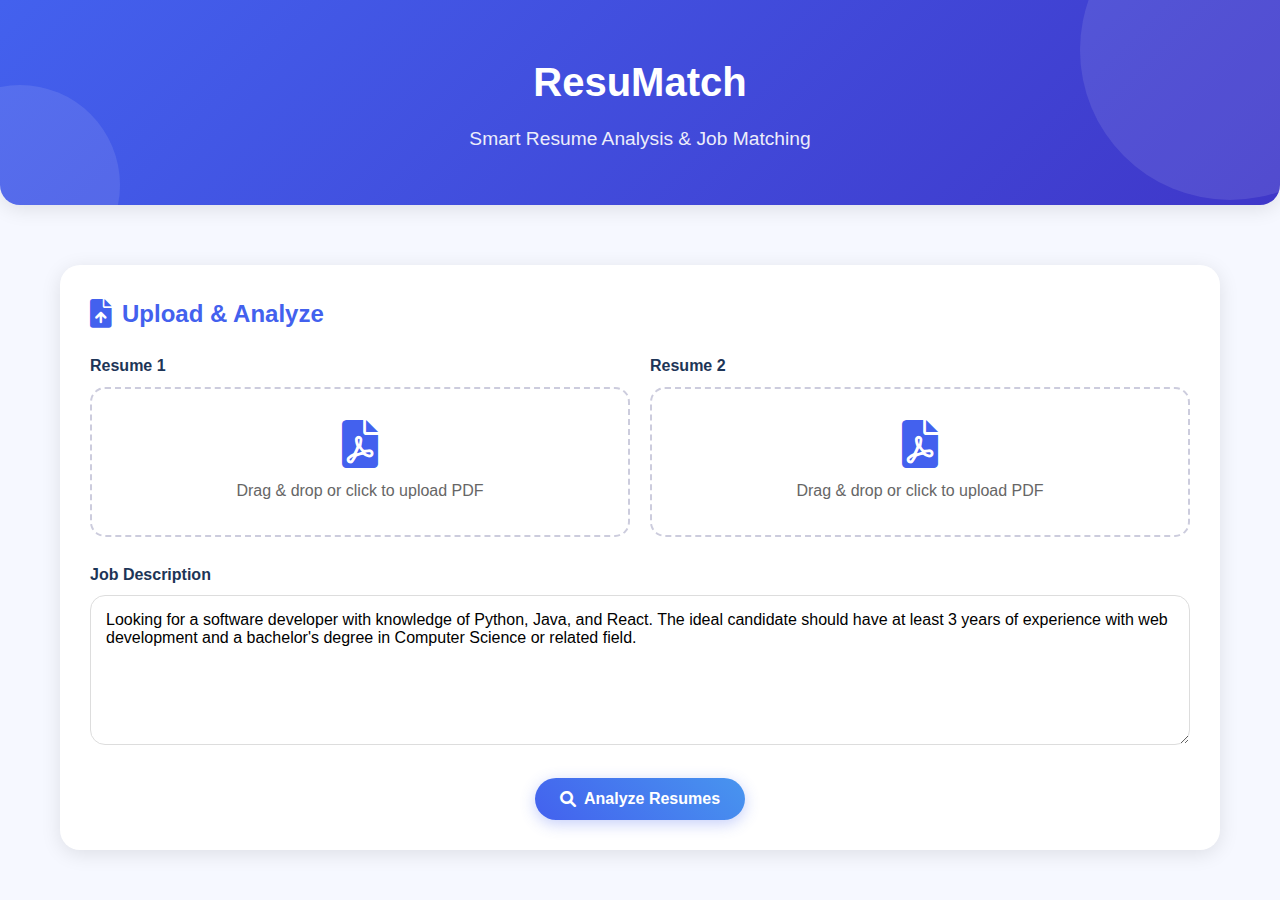
<file: resume/templates/index.html>
<!DOCTYPE html>
<html lang="en">
<head>
    <meta charset="UTF-8">
    <meta name="viewport" content="width=device-width, initial-scale=1.0">
    <title>ResuMatch - Resume Analyzer</title>
    <link href="https://cdnjs.cloudflare.com/ajax/libs/font-awesome/6.0.0-beta3/css/all.min.css" rel="stylesheet">
    <link href="https://cdnjs.cloudflare.com/ajax/libs/animate.css/4.1.1/animate.min.css" rel="stylesheet">
    <style>
        :root {
            --primary: #4361ee;
            --primary-light: #4895ef;
            --secondary: #3f37c9;
            --dark: #1d3557;
            --light: #f8f9fa;
            --success: #4cc9f0;
            --danger: #f72585;
            --warning: #ffbe0b;
            --shadow: 0 4px 20px rgba(0, 0, 0, 0.1);
            --transition: all 0.3s ease;
        }
        
        * {
            margin: 0;
            padding: 0;
            box-sizing: border-box;
            font-family: 'Segoe UI', Tahoma, Geneva, Verdana, sans-serif;
        }
        
        body {
            background-color: #f6f8ff;
            color: var(--dark);
            line-height: 1.6;
        }
        
        .container {
            max-width: 1200px;
            margin: 0 auto;
            padding: 20px;
        }
        
        header {
            background: linear-gradient(135deg, var(--primary), var(--secondary));
            color: white;
            padding: 30px 0;
            border-radius: 0 0 20px 20px;
            box-shadow: var(--shadow);
            margin-bottom: 40px;
            position: relative;
            overflow: hidden;
        }
        
        header::before {
            content: "";
            position: absolute;
            top: -100px;
            right: -100px;
            width: 300px;
            height: 300px;
            background: rgba(255, 255, 255, 0.1);
            border-radius: 50%;
        }
        
        header::after {
            content: "";
            position: absolute;
            bottom: -80px;
            left: -80px;
            width: 200px;
            height: 200px;
            background: rgba(255, 255, 255, 0.1);
            border-radius: 50%;
        }
        
        h1 {
            text-align: center;
            font-size: 2.5rem;
            font-weight: 700;
            margin-bottom: 10px;
            position: relative;
            z-index: 1;
        }
        
        .tagline {
            text-align: center;
            font-size: 1.2rem;
            opacity: 0.9;
            position: relative;
            z-index: 1;
        }
        
        .card {
            background: white;
            border-radius: 20px;
            box-shadow: var(--shadow);
            padding: 30px;
            margin-bottom: 30px;
            transition: var(--transition);
            position: relative;
            overflow: hidden;
            animation: fadeIn 0.5s ease-out;
        }
        
        .card:hover {
            transform: translateY(-5px);
            box-shadow: 0 8px 25px rgba(0, 0, 0, 0.15);
        }
        
        .card-title {
            font-size: 1.5rem;
            margin-bottom: 20px;
            color: var(--primary);
            display: flex;
            align-items: center;
        }
        
        .card-title i {
            margin-right: 10px;
            font-size: 1.8rem;
        }
        
        .form-group {
            margin-bottom: 25px;
        }
        
        label {
            display: block;
            margin-bottom: 8px;
            font-weight: 600;
            color: var(--dark);
        }
        
        .file-input-container {
            position: relative;
            width: 100%;
            height: 150px;
            border: 2px dashed #ccd;
            border-radius: 15px;
            display: flex;
            flex-direction: column;
            justify-content: center;
            align-items: center;
            cursor: pointer;
            transition: var(--transition);
            overflow: hidden;
        }
        
        .file-input-container:hover {
            border-color: var(--primary);
            background-color: rgba(67, 97, 238, 0.05);
        }
        
        .file-input-container i {
            font-size: 3rem;
            color: var(--primary);
            margin-bottom: 10px;
        }
        
        .file-input-container p {
            color: #666;
        }
        
        .file-input {
            position: absolute;
            width: 100%;
            height: 100%;
            top: 0;
            left: 0;
            opacity: 0;
            cursor: pointer;
        }
        
        .file-name {
            margin-top: 10px;
            padding: 5px 10px;
            background-color: var(--light);
            border-radius: 5px;
            font-size: 0.9rem;
            display: none;
            animation: fadeIn 0.3s;
        }
        
        textarea {
            width: 100%;
            min-height: 150px;
            padding: 15px;
            border-radius: 15px;
            border: 1px solid #ddd;
            font-size: 1rem;
            transition: var(--transition);
            resize: vertical;
        }
        
        textarea:focus {
            outline: none;
            border-color: var(--primary);
            box-shadow: 0 0 0 3px rgba(67, 97, 238, 0.2);
        }
        
        .btn {
            background: linear-gradient(45deg, var(--primary), var(--primary-light));
            color: white;
            border: none;
            padding: 12px 25px;
            border-radius: 50px;
            font-size: 1rem;
            font-weight: 600;
            cursor: pointer;
            box-shadow: 0 4px 15px rgba(67, 97, 238, 0.3);
            transition: var(--transition);
            display: inline-flex;
            align-items: center;
            justify-content: center;
        }
        
        .btn i {
            margin-right: 8px;
        }
        
        .btn:hover {
            transform: translateY(-3px);
            box-shadow: 0 8px 20px rgba(67, 97, 238, 0.4);
        }
        
        .btn:active {
            transform: translateY(0);
            box-shadow: 0 4px 10px rgba(67, 97, 238, 0.3);
        }
        
        .btn-container {
            display: flex;
            justify-content: center;
            margin-top: 20px;
        }
        
        /* Results Page Styles */
        .results-section {
            display: grid;
            grid-template-columns: 1fr 1fr;
            gap: 20px;
        }
        
        @media (max-width: 768px) {
            .results-section {
                grid-template-columns: 1fr;
            }
        }
        
        .resume-card {
            height: 100%;
        }
        
        .resume-card .badge {
            display: inline-block;
            padding: 5px 12px;
            border-radius: 20px;
            font-size: 0.8rem;
            font-weight: 600;
            margin-right: 5px;
            margin-bottom: 5px;
            color: white;
            animation: scaleIn 0.3s;
        }
        
        .badge-skill {
            background-color: var(--primary);
        }
        
        .badge-edu {
            background-color: var(--secondary);
        }
        
        .badge-org {
            background-color: var(--success);
        }
        
        .badge-job {
            background-color: var(--warning);
            color: var(--dark);
        }
        
        .section-title {
            font-size: 1.2rem;
            margin: 20px 0 10px;
            color: var(--dark);
            font-weight: 600;
        }
        
        .match-bar-container {
            width: 100%;
            height: 15px;
            background-color: #eee;
            border-radius: 10px;
            margin: 15px 0;
            overflow: hidden;
        }
        
        .match-bar {
            height: 100%;
            border-radius: 10px;
            background: linear-gradient(45deg, var(--primary), var(--success));
            width: 0%;
            transition: width 1.5s ease-in-out;
        }
        
        .match-percentage {
            font-size: 2rem;
            font-weight: 700;
            color: var(--primary);
            text-align: center;
            margin: 20px 0;
        }
        
        .recommendation-card {
            background: linear-gradient(45deg, var(--primary), var(--secondary));
            color: white;
            padding: 25px;
            border-radius: 15px;
            margin: 30px 0;
            text-align: center;
        }
        
        .recommendation-card h3 {
            font-size: 1.5rem;
            margin-bottom: 15px;
        }
        
        .winning-resume {
            font-size: 2rem;
            font-weight: 700;
            margin: 20px 0;
        }
        
        .role-suggestion {
            margin-top: 30px;
        }
        
        .role-badge {
            display: inline-block;
            padding: 8px 15px;
            border-radius: 25px;
            background-color: rgba(255, 255, 255, 0.2);
            margin: 5px;
            font-weight: 600;
            animation: bounceIn 0.6s;
        }

        .job-requirements {
            margin-top: 30px;
        }
        
        .job-requirements h3 {
            color: var(--primary);
            margin-bottom: 15px;
        }
        
        .job-requirements-list {
            display: flex;
            flex-wrap: wrap;
            gap: 10px;
            margin-top: 10px;
        }
        
        .skill-match-section {
            margin-top: 30px;
        }
        
        .skill-match {
            display: flex;
            flex-wrap: wrap;
            gap: 10px;
            margin-top: 10px;
        }
        
        .match-badge {
            display: inline-block;
            padding: 5px 12px;
            border-radius: 20px;
            font-size: 0.8rem;
            font-weight: 600;
            margin-right: 5px;
            margin-bottom: 5px;
            background-color: #e9f5ff;
            color: var(--primary);
            border: 1px solid var(--primary-light);
        }
        
        .error-message {
            color: var(--danger);
            background-color: #fff2f8;
            border: 1px solid var(--danger);
            padding: 15px;
            border-radius: 10px;
            margin: 15px 0;
            display: none;
            text-align: center;
        }

        /* Animations */
        @keyframes fadeIn {
            from { opacity: 0; }
            to { opacity: 1; }
        }
        
        @keyframes scaleIn {
            from { transform: scale(0); }
            to { transform: scale(1); }
        }
        
        @keyframes bounceIn {
            0% { transform: scale(0.5); opacity: 0; }
            60% { transform: scale(1.1); opacity: 1; }
            100% { transform: scale(1); }
        }
        
        .animate-pulse {
            animation: pulse 2s infinite;
        }
        
        @keyframes pulse {
            0% { opacity: 1; }
            50% { opacity: 0.5; }
            100% { opacity: 1; }
        }
        
        /* Loading Animation */
        .loading-overlay {
            position: fixed;
            top: 0;
            left: 0;
            right: 0;
            bottom: 0;
            background-color: rgba(255, 255, 255, 0.8);
            display: flex;
            justify-content: center;
            align-items: center;
            z-index: 9999;
            opacity: 0;
            visibility: hidden;
            transition: all 0.3s;
        }
        
        .loading-overlay.active {
            opacity: 1;
            visibility: visible;
        }
        
        .loading-spinner {
            width: 50px;
            height: 50px;
            border: 5px solid #f3f3f3;
            border-top: 5px solid var(--primary);
            border-radius: 50%;
            animation: spin 1s linear infinite;
        }
        
        @keyframes spin {
            0% { transform: rotate(0deg); }
            100% { transform: rotate(360deg); }
        }
    </style>
</head>
<body>
    <!-- Loading Overlay -->
    <div class="loading-overlay" id="loadingOverlay">
        <div class="loading-spinner"></div>
    </div>

    <!-- Header -->
    <header>
        <div class="container">
            <h1 class="animate__animated animate__fadeInDown">ResuMatch</h1>
            <p class="tagline animate__animated animate__fadeIn animate__delay-1s">Smart Resume Analysis & Job Matching</p>
        </div>
    </header>

    <!-- Main Content -->
    <div class="container">
        <!-- Error Message -->
        <div class="error-message" id="errorMessage"></div>
        
        <!-- Upload Form -->
        <div class="card animate__animated animate__fadeInUp">
            <h2 class="card-title"><i class="fas fa-file-upload"></i>Upload & Analyze</h2>
            <form id="resumeForm" action="/api/analyze-resumes" method="POST" enctype="multipart/form-data">
                <div class="results-section">
                    <div class="form-group">
                        <label for="resume1">Resume 1</label>
                        <div class="file-input-container" id="resume1Container">
                            <i class="fas fa-file-pdf"></i>
                            <p>Drag & drop or click to upload PDF</p>
                            <input type="file" class="file-input" id="resume1" name="resume1" accept=".pdf" required>
                        </div>
                        <div class="file-name" id="resume1Name"></div>
                    </div>
                    
                    <div class="form-group">
                        <label for="resume2">Resume 2</label>
                        <div class="file-input-container" id="resume2Container">
                            <i class="fas fa-file-pdf"></i>
                            <p>Drag & drop or click to upload PDF</p>
                            <input type="file" class="file-input" id="resume2" name="resume2" accept=".pdf" required>
                        </div>
                        <div class="file-name" id="resume2Name"></div>
                    </div>
                </div>
                
                <div class="form-group">
                    <label for="job_description">Job Description</label>
                    <textarea id="job_description" name="job_description" placeholder="Enter the job description here..." required>Looking for a software developer with knowledge of Python, Java, and React. The ideal candidate should have at least 3 years of experience with web development and a bachelor's degree in Computer Science or related field.</textarea>
                </div>
                
                <div class="btn-container">
                    <button type="submit" class="btn" id="analyzeBtn">
                        <i class="fas fa-search"></i> Analyze Resumes
                    </button>
                </div>
            </form>
        </div>

        <!-- Results Section (Hidden by default, show after form submission) -->
        <div id="resultsSection" style="display: none;">
            <!-- Winner Recommendation -->
            <div class="recommendation-card animate__animated animate__fadeIn">
                <h3><i class="fas fa-trophy"></i> Recommendation</h3>
                <div class="winning-resume" id="winningResume"></div>
                <p>is more suitable for this job position</p>
            </div>
            
            <!-- Job Requirements Analysis -->
            <div class="card animate__animated animate__fadeIn">
                <h2 class="card-title"><i class="fas fa-clipboard-list"></i> Job Requirements</h2>
                <div id="jobDescription" class="job-description"></div>
                
                <div class="job-requirements">
                    <h3>Required Skills</h3>
                    <div class="job-requirements-list" id="requiredSkills"></div>
                </div>
                
                <div id="requiredExperience" class="job-requirements">
                    <h3>Required Experience</h3>
                    <p id="experienceYears"></p>
                </div>
                
                <div id="requiredEducation" class="job-requirements">
                    <h3>Required Education</h3>
                    <ul id="educationList"></ul>
                </div>
            </div>
            
            <!-- Resume Comparison -->
            <div class="results-section">
                <!-- Resume 1 -->
                <div class="card resume-card animate__animated animate__fadeInLeft">
                    <h2 class="card-title"><i class="fas fa-file-alt"></i> Resume 1</h2>
                    
                    <div class="match-percentage" id="resume1Percentage"></div>
                    <div class="match-bar-container">
                        <div class="match-bar" id="resume1MatchBar"></div>
                    </div>
                    
                    <div class="skill-match-section">
                        <h3 class="section-title">Skill Match</h3>
                        <div class="skill-match" id="resume1SkillMatch"></div>
                    </div>
                    
                    <div>
                        <h3 class="section-title">Skills</h3>
                        <div id="resume1Skills"></div>
                    </div>
                    
                    <div>
                        <h3 class="section-title">Education</h3>
                        <div id="resume1Education"></div>
                    </div>
                    
                    <div>
                        <h3 class="section-title">Job Titles</h3>
                        <div id="resume1JobTitles"></div>
                    </div>
                    
                    <div>
                        <h3 class="section-title">Organizations</h3>
                        <div id="resume1Organizations"></div>
                    </div>
                    
                    <div class="role-suggestion">
                        <h3 class="section-title">Suggested Roles</h3>
                        <div id="resume1Roles"></div>
                    </div>
                </div>
                
                <!-- Resume 2 -->
                <div class="card resume-card animate__animated animate__fadeInRight">
                    <h2 class="card-title"><i class="fas fa-file-alt"></i> Resume 2</h2>
                    
                    <div class="match-percentage" id="resume2Percentage"></div>
                    <div class="match-bar-container">
                        <div class="match-bar" id="resume2MatchBar"></div>
                    </div>
                    
                    <div class="skill-match-section">
                        <h3 class="section-title">Skill Match</h3>
                        <div class="skill-match" id="resume2SkillMatch"></div>
                    </div>
                    
                    <div>
                        <h3 class="section-title">Skills</h3>
                        <div id="resume2Skills"></div>
                    </div>
                    
                    <div>
                        <h3 class="section-title">Education</h3>
                        <div id="resume2Education"></div>
                    </div>
                    
                    <div>
                        <h3 class="section-title">Job Titles</h3>
                        <div id="resume2JobTitles"></div>
                    </div>
                    
                    <div>
                        <h3 class="section-title">Organizations</h3>
                        <div id="resume2Organizations"></div>
                    </div>
                    
                    <div class="role-suggestion">
                        <h3 class="section-title">Suggested Roles</h3>
                        <div id="resume2Roles"></div>
                    </div>
                </div>
            </div>
        </div>
    </div>
    
    <script>
        document.addEventListener('DOMContentLoaded', function() {
            const resume1Input = document.getElementById('resume1');
            const resume2Input = document.getElementById('resume2');
            const resume1Name = document.getElementById('resume1Name');
            const resume2Name = document.getElementById('resume2Name');
            const loadingOverlay = document.getElementById('loadingOverlay');
            const resumeForm = document.getElementById('resumeForm');
            const errorMessage = document.getElementById('errorMessage');
            
            // File input change handlers
            resume1Input.addEventListener('change', function() {
                if(this.files.length > 0) {
                    resume1Name.textContent = this.files[0].name;
                    resume1Name.style.display = 'block';
                    document.getElementById('resume1Container').style.borderColor = 'var(--success)';
                }
            });
            
            resume2Input.addEventListener('change', function() {
                if(this.files.length > 0) {
                    resume2Name.textContent = this.files[0].name;
                    resume2Name.style.display = 'block';
                    document.getElementById('resume2Container').style.borderColor = 'var(--success)';
                }
            });
            
            // Form submission handler
            resumeForm.addEventListener('submit', async function(e) {
                e.preventDefault();
                
                // Show loading overlay
                loadingOverlay.classList.add('active');
                errorMessage.style.display = 'none';
                
                // Create FormData object to send files
                const formData = new FormData();
                formData.append('resume1', resume1Input.files[0]);
                formData.append('resume2', resume2Input.files[0]);
                formData.append('job_description', document.getElementById('job_description').value);
                
                try {
                    // Send real API request
                    const response = await fetch('/api/analyze-resumes', {
                        method: 'POST',
                        body: formData
                    });
                    
                    if (!response.ok) {
                        throw new Error(`Server responded with ${response.status}: ${response.statusText}`);
                    }
                    
                    const data = await response.json();
                    
                    // Display results with actual data from API
                    displayResults(data);
                } catch (error) {
                    console.error('Error:', error);
                    errorMessage.textContent = 'An error occurred while analyzing resumes. Please try again later.';
                    errorMessage.style.display = 'block';
                    
                    // For demo/development purposes - use sample data if API fails
                    if (window.location.hostname === 'localhost' || window.location.hostname === '127.0.0.1') {
                        console.log('Using sample data for local development');
                        useSampleData();
                    }
                } finally {
                    loadingOverlay.classList.remove('active');
                }
            });
            
            // Function to display results from API response
            function displayResults(data) {
                const resultsSection = document.getElementById('resultsSection');
                resultsSection.style.display = 'block';
                
                // Scroll to results
                resultsSection.scrollIntoView({ behavior: 'smooth' });
                
                // Update the winner
                document.getElementById('winningResume').textContent = 
                    data.resume1.match_percentage > data.resume2.match_percentage ? 'Resume 1' : 'Resume 2';
                
                // Update job requirements
                document.getElementById('jobDescription').textContent = data.job.description;
                
                const requiredSkills = document.getElementById('requiredSkills');
                requiredSkills.innerHTML = '';
                data.job.requirements.skills.forEach(skill => {
                    const badge = document.createElement('span');
                    badge.className = 'badge badge-skill';
                    badge.textContent = skill;
                    requiredSkills.appendChild(badge);
                });
                
                document.getElementById('experienceYears').textContent = 
                    `${data.job.requirements.experience} years`;
                
                const educationList = document.getElementById('educationList');
                educationList.innerHTML = '';
                data.job.requirements.education.forEach(edu => {
                    const li = document.createElement('li');
                    li.textContent = edu;
                    educationList.appendChild(li);
                });
                
                // Update Resume 1
                document.getElementById('resume1Percentage').textContent = `${data.resume1.match_percentage}%`;
                setTimeout(() => {
                    document.getElementById('resume1MatchBar').style.width = `${data.resume1.match_percentage}%`;
                }, 300);
                
                // Update skill matches for Resume 1
                updateBadges('resume1SkillMatch', data.resume1.skill_match, 'match-badge');
                updateBadges('resume1Skills', data.resume1.skills, 'badge badge-skill');
                updateBadges('resume1Education', data.resume1.education, 'badge badge-edu');
                updateBadges('resume1JobTitles', data.resume1.job_titles, 'badge badge-job');
                updateBadges('resume1Organizations', data.resume1.organizations, 'badge badge-org');
                updateBadges('resume1Roles', data.resume1.suggested_roles, 'role-badge');
                
                // Update Resume 2
                document.getElementById('resume2Percentage').textContent = `${data.resume2.match_percentage}%`;
                setTimeout(() => {
                    document.getElementById('resume2MatchBar').style.width = `${data.resume2.match_percentage}%`;
                }, 300);
                
                // Update skill matches for Resume 2
                updateBadges('resume2SkillMatch', data.resume2.skill_match, 'match-badge');
                updateBadges('resume2Skills', data.resume2.skills, 'badge badge-skill');
                updateBadges('resume2Education', data.resume2.education, 'badge badge-edu');
                updateBadges('resume2JobTitles', data.resume2.job_titles, 'badge badge-job');
                updateBadges('resume2Organizations', data.resume2.organizations, 'badge badge-org');
                updateBadges('resume2Roles', data.resume2.suggested_roles, 'role-badge');
            }
            
            // Helper function to update badges
            function updateBadges(elementId, items, className) {
                const element = document.getElementById(elementId);
                element.innerHTML = '';
                if (items && items.length > 0) {
                    items.forEach(item => {
                        const badge = document.createElement('span');
                        badge.className = className;
                        badge.textContent = item;
                        element.appendChild(badge);
                    });
                } else {
                    const message = document.createElement('p');
                    message.textContent = 'None found';
                    message.style.color = '#999';
                    element.appendChild(message);
                }
            }
            
            // For development/demo purposes only - sample data if API fails
            function useSampleData() {
                const data = {
                    job: {
                        description: document.getElementById('job_description').value,
                        requirements: {
                            skills: ['Python', 'Java', 'React', 'Web Development', 'Git'],
                            experience: 3,
                            education: ['Bachelor\'s degree in Computer Science or related field']
                        }
                    },
                    resume1: {
                        match_percentage: 85,
                        skill_match: ['Python', 'Java', 'Git'],
                        skills: ['Python', 'Java', 'HTML', 'CSS', 'JavaScript', 'Git', 'SQL'],
                        education: ['B.S. Computer Science, University of Washington', 'Coursera Machine Learning Certificate'],
                        job_titles: ['Software Developer', 'Web Developer Intern'],
                        organizations: ['TechCorp', 'University of Washington'],
                        suggested_roles: ['Software Developer', 'Backend Engineer', 'Full Stack Developer']
                    },
                    resume2: {
                        match_percentage: 72,
                        skill_match: ['React', 'Web Development'],
                        skills: ['JavaScript', 'React', 'Node.js', 'Express', 'MongoDB', 'Web Development'],
                        education: ['B.A. Information Systems, Stanford University'],
                        job_titles: ['Frontend Developer', 'UI Developer'],
                        organizations: ['WebStudio', 'Stanford University'],
                        suggested_roles: ['UI/UX Designer', 'Frontend Developer', 'React Developer']
                    }
                };
                
                displayResults(data);
            }
        });
    </script>
</body>
</html>
</file>
